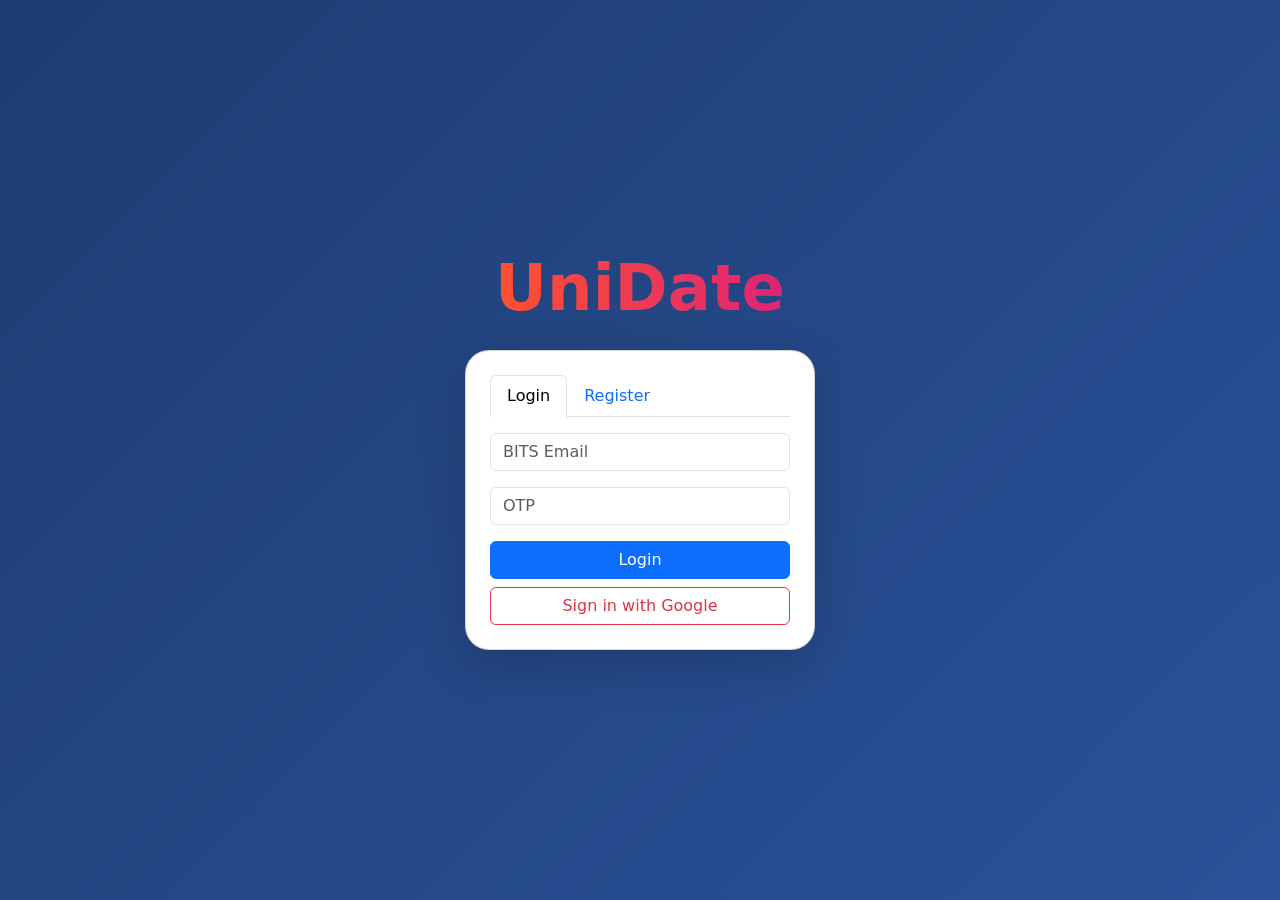
<file: static/index.html>
<!DOCTYPE html>
<html lang="en">
<head>
  <meta charset="UTF-8">
  <title>UniDate - Login/Register</title>
  <link href="https://cdn.jsdelivr.net/npm/bootstrap@5.3.0/dist/css/bootstrap.min.css" rel="stylesheet">
  <link rel="stylesheet" href="css/style.css">
</head>
<body class="bg-dark text-light">
  <div class="container d-flex flex-column justify-content-center align-items-center vh-100">
    <h1 class="mb-4 display-3 fw-bold text-gradient">UniDate</h1>
    <div class="card p-4 shadow-lg" style="min-width: 350px;">
      <button class="btn btn-outline-light mb-3 d-none" id="logoutBtnIndex">Logout</button>
      <div id="message" class="alert alert-info d-none" role="alert"></div>
      <ul class="nav nav-tabs mb-3" id="authTabs" role="tablist">
        <li class="nav-item" role="presentation">
          <button class="nav-link active" id="login-tab" data-bs-toggle="tab" data-bs-target="#login" type="button" role="tab">Login</button>
        </li>
        <li class="nav-item" role="presentation">
          <button class="nav-link" id="register-tab" data-bs-toggle="tab" data-bs-target="#register" type="button" role="tab">Register</button>
        </li>
      </ul>
      <div class="tab-content">
        <!-- Login Tab -->
        <div class="tab-pane fade show active" id="login" role="tabpanel">
          <form id="loginForm">
            <div class="mb-3">
              <input type="email" class="form-control" id="loginEmail" placeholder="BITS Email" required>
            </div>
            <div class="mb-3">
              <input type="text" class="form-control" id="loginOTP" placeholder="OTP" required>
            </div>
            <button type="submit" class="btn btn-primary w-100">Login</button>
            <button type="button" class="btn btn-outline-danger w-100 mt-2" id="googleLoginBtn">Sign in with Google</button>
          </form>
        </div>
        <!-- Register Tab -->
        <div class="tab-pane fade" id="register" role="tabpanel">
          <form id="registerForm">
            <div class="mb-3">
              <input type="email" class="form-control" id="registerEmail" placeholder="BITS Email" required>
            </div>
            <button type="submit" class="btn btn-success w-100">Send OTP</button>
            <button type="button" class="btn btn-outline-danger w-100 mt-2" id="googleRegisterBtn">Register with Google</button>
          </form>
        </div>
      </div>
    </div>
  </div>
  <script src="https://cdn.jsdelivr.net/npm/bootstrap@5.3.0/dist/js/bootstrap.bundle.min.js"></script>
  <script src="js/main.js"></script>
</body>
</html>
</file>
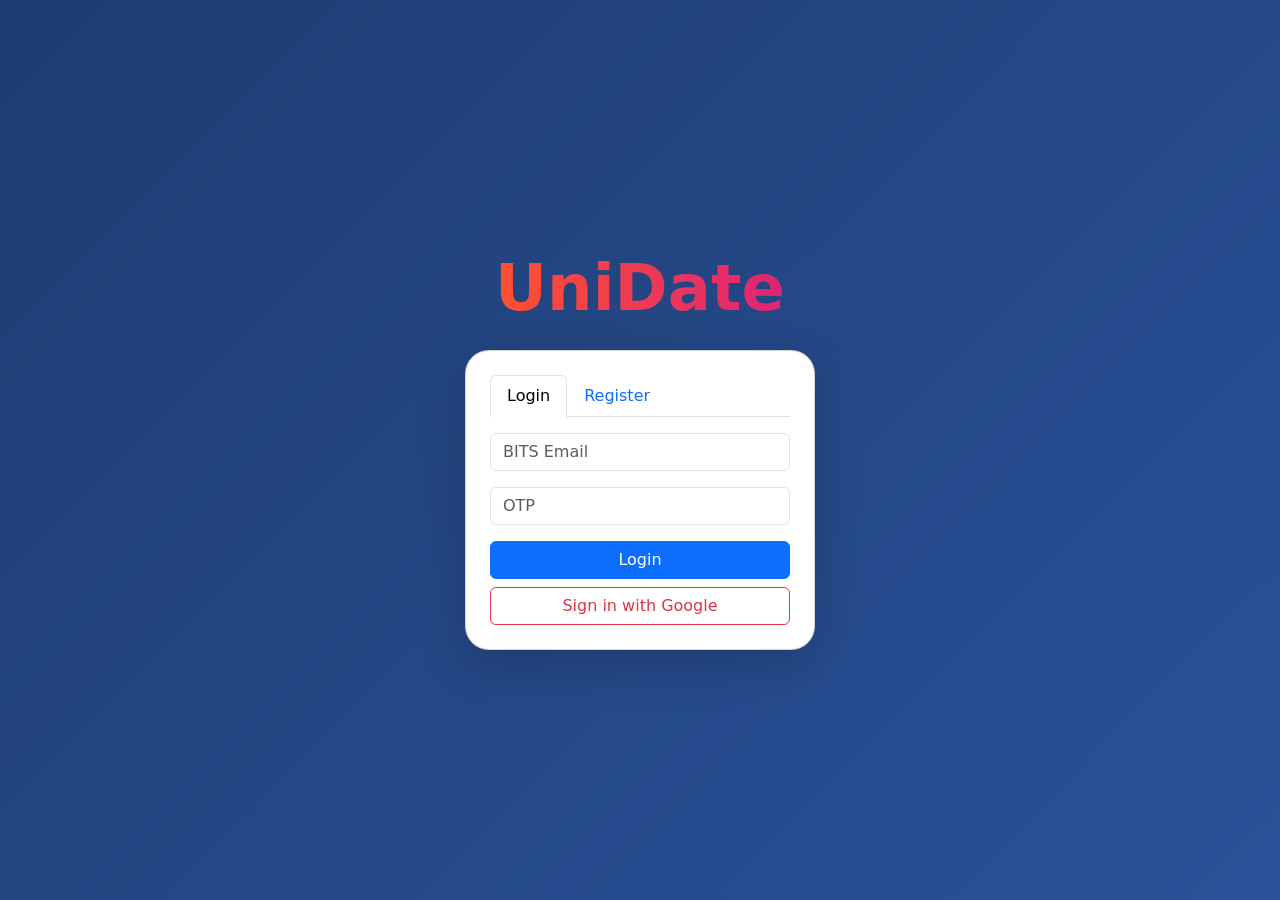
<file: static/dashboard.html>
<!DOCTYPE html>
<html lang="en">
<head>
  <meta charset="UTF-8">
  <title>UniDate Dashboard</title>
  <link href="https://cdn.jsdelivr.net/npm/bootstrap@5.3.0/dist/css/bootstrap.min.css" rel="stylesheet">
  <link rel="stylesheet" href="css/style.css">
</head>
<body class="bg-dark text-light">
  <nav class="navbar navbar-dark bg-primary">
    <div class="container-fluid">
      <span class="navbar-brand mb-0 h1">UniDate</span>
      <button class="btn btn-outline-light" id="logoutBtn">Logout</button>
    </div>
  </nav>
  <div class="container py-5">
    <h2>Welcome to UniDate!</h2>
    <p>This is your dashboard. (Tinder-like swipe UI will go here in the next phase!)</p>
  </div>
  <script src="js/main.js"></script>
</body>
</html>
</file>
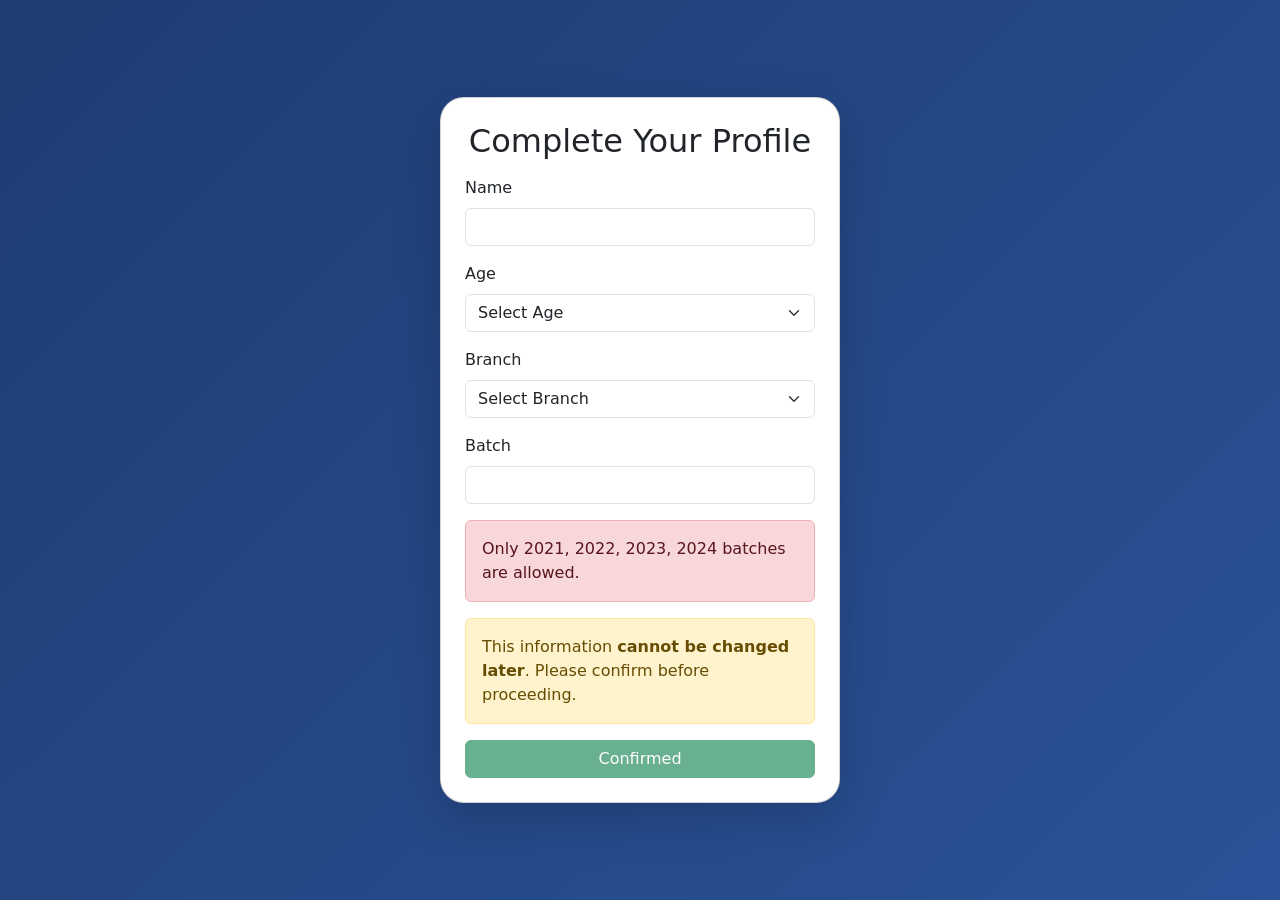
<file: static/profile.html>
<!DOCTYPE html>
<html lang="en">
<head>
  <meta charset="UTF-8">
  <title>Complete Your Profile - UniDate</title>
  <link href="https://cdn.jsdelivr.net/npm/bootstrap@5.3.0/dist/css/bootstrap.min.css" rel="stylesheet">
  <link rel="stylesheet" href="css/style.css">
</head>
<body class="bg-dark text-light">
  <div class="container d-flex flex-column justify-content-center align-items-center vh-100">
    <div class="card p-4 shadow-lg" style="min-width: 350px; max-width: 400px;">
      <h2 class="mb-3 text-center">Complete Your Profile</h2>
      <form id="profileForm">
        <div class="mb-3">
          <label for="profileName" class="form-label">Name</label>
          <input type="text" class="form-control" id="profileName" required>
        </div>
        <div class="mb-3">
          <label for="profileAge" class="form-label">Age</label>
          <select class="form-select" id="profileAge" required>
            <option value="">Select Age</option>
            <option value="18">18</option>
            <option value="19">19</option>
            <option value="20">20</option>
            <option value="21">21</option>
            <option value="22">22</option>
            <option value="23">23</option>
          </select>
        </div>
        <div class="mb-3">
          <label for="profileBranch" class="form-label">Branch</label>
          <select class="form-select" id="profileBranch" required></select>
        </div>
        <div class="mb-3">
          <label class="form-label">Batch</label>
          <input type="text" class="form-control" id="profileBatch" readonly>
        </div>
        <div id="profileError" class="alert alert-danger d-none" role="alert"></div>
        <div class="alert alert-warning">This information <b>cannot be changed later</b>. Please confirm before proceeding.</div>
        <button type="submit" class="btn btn-success w-100">Confirmed</button>
      </form>
    </div>
  </div>
  <script src="js/main.js"></script>
</body>
</html>
</file>
<file: static/css/style.css>
body {
  background: linear-gradient(135deg, #1e3c72 0%, #2a5298 100%);
  min-height: 100vh;
}
.text-gradient {
  background: linear-gradient(90deg, #ff512f 0%, #dd2476 100%);
  -webkit-background-clip: text;
  -webkit-text-fill-color: transparent;
}
.card {
  border-radius: 1.5rem;
}
</file>
